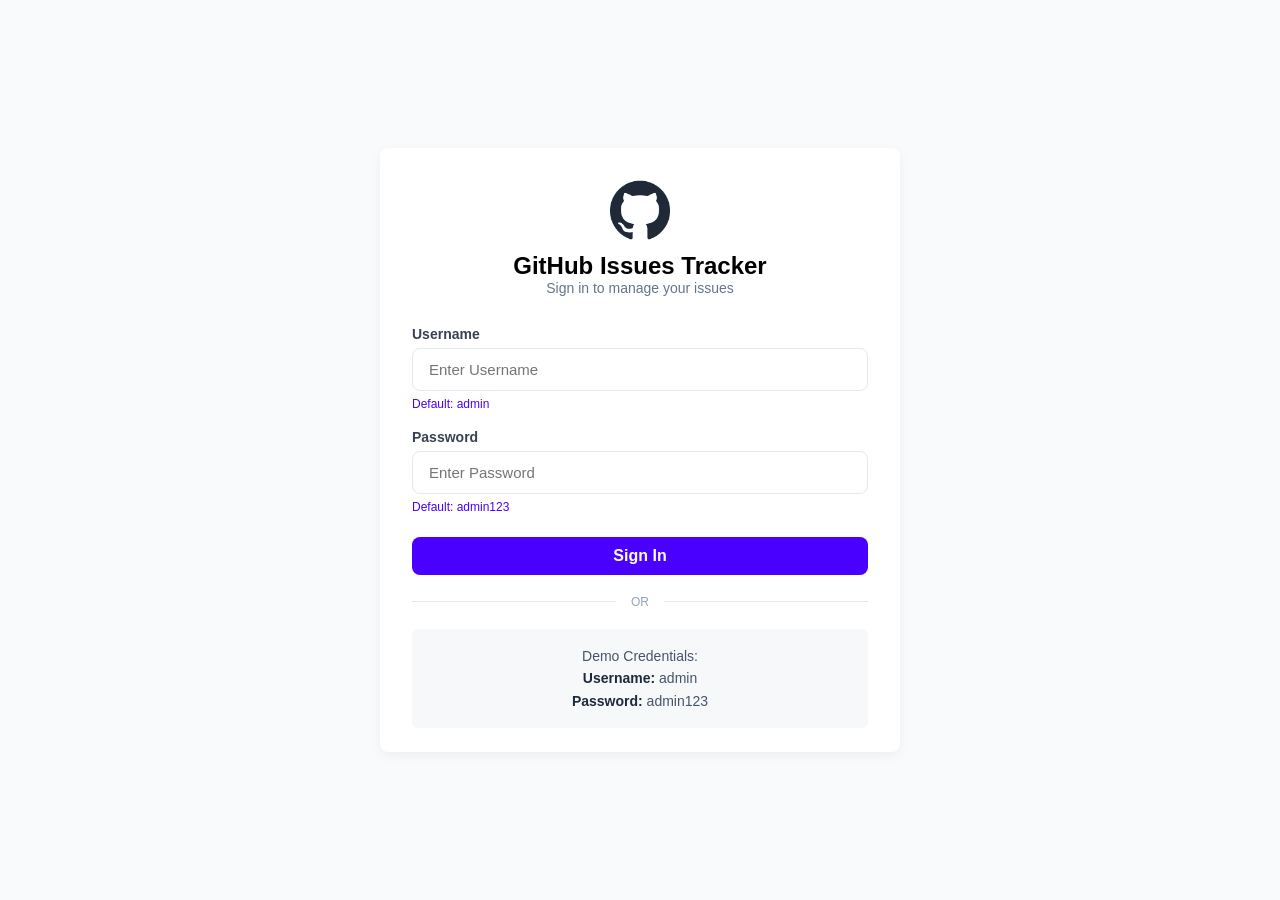
<file: index.html>
<!DOCTYPE html>
<html lang="en">
<head>
    <meta charset="UTF-8">
    <meta name="viewport" content="width=device-width, initial-scale=1.0">
    <title>GitHub Issue Tracker</title>
    <link rel="stylesheet" href="style.css">
</head>
<body class="login-body">

    <div class="login-card">
        <img src="assets/github-logo.png" class="logo" alt="GitHub Logo">
        
        <h2>GitHub Issues Tracker</h2>
        <p class="subtitle">Sign in to manage your issues</p>

        <div class="input-group">
            <label for="username">Username</label>
            <input type="text" id="username" placeholder="Enter Username">
            <small class="hint">Default: admin</small>
        </div>

        <div class="input-group">
            <label for="password">Password</label>
            <input type="password" id="password" placeholder="Enter Password">
            <small class="hint">Default: admin123</small>
        </div>

        <button class="sign-in-btn" onclick="login()">Sign In</button>

        <div class="divider">
            <span>OR</span>
        </div>

        <div class="demo-box">
            <p>Demo Credentials:</p>
            <strong>Username:</strong> admin <br>
            <strong>Password:</strong> admin123
        </div>
    </div>

    <script src="script.js"></script>
</body>
</html>
</file>
<file: style.css>
* {
    margin: 0;
    padding: 0;
    box-sizing: border-box;
    font-family: 'Segoe UI', Tahoma, Geneva, Verdana, sans-serif;
}

body {
    background-color: #f8fafc;
    display: flex;
    justify-content: center; 
    align-items: center;     
    width: 100vw;            
    min-height: 100vh;       
    padding: 20px;           
    overflow: hidden;        
}

.login-card {
    background: #ffffff;
    width: 520px;            
    max-height: 95vh;        
    padding: 32px 32px 24px 32px;     
    border-radius: 8px;
    text-align: center;
    box-shadow: 0 4px 12px rgba(0, 0, 0, 0.05); 
    border: none;            
    display: flex;           
    flex-direction: column;
    justify-content: center;
}

.logo {
    width: 60px;             
    margin: 0 auto 12px auto;
}

h1 {
    font-size: 24px;
    font-weight: 700;
    color: #111827;
    margin-bottom: 6px;
}

.subtitle {
    font-size: 14px;
    color: #64748b;
    margin-bottom: 30px;
}

.input-group {
    text-align: left;
    margin-bottom: 18px;   
}

.input-group label {
    display: block;
    font-size: 14px;
    font-weight: 600;
    color: #374151;
    margin-bottom: 6px;
}

input {
    width: 100%;
    padding: 12px 16px;     
    border: 1px solid #e2e8f0;
    border-radius: 8px;
    font-size: 15px;
    outline: none;
    background-color: #ffffff;
    transition: border-color 0.2s;
}

input:focus {
    border-color: #4a00ff; 
}

.hint {
    display: block;
    font-size: 12px;
    color: #4a00ff;
    margin-top: 6px;
    font-weight: 500;
}

button {
    width: 100%;
    padding: 10px;
    background-color: #4a00ff;
    color: white;
    border: none;
    border-radius: 8px;
    font-size: 16px;
    font-weight: 600;
    cursor: pointer;
    margin-top: 5px;
}

button:hover {
    background-color: #3b00cc;
}

.divider {
    margin: 20px 0;         
    display: flex;
    align-items: center;
    color: #94a3b8;
    font-size: 12px;
}

.divider::before, .divider::after {
    content: "";
    flex: 1;
    border-bottom: 1px solid #e2e8f0;
}

.divider span {
    padding: 0 15px;
}

.demo-box {
    background-color: #f6f8fa;
    padding: 16px;        
    border-radius: 6px;
    font-size: 14px;
    color: #475569;
    line-height: 1.6;
}

.demo-box strong {
    color: #1e293b;
}

@media (max-width: 520px) {
    .login-card {
        width: 95%;
        padding: 30px 20px;
    }
    body {
        overflow-y: auto; 
        padding: 10px;
    }
}
</file>
